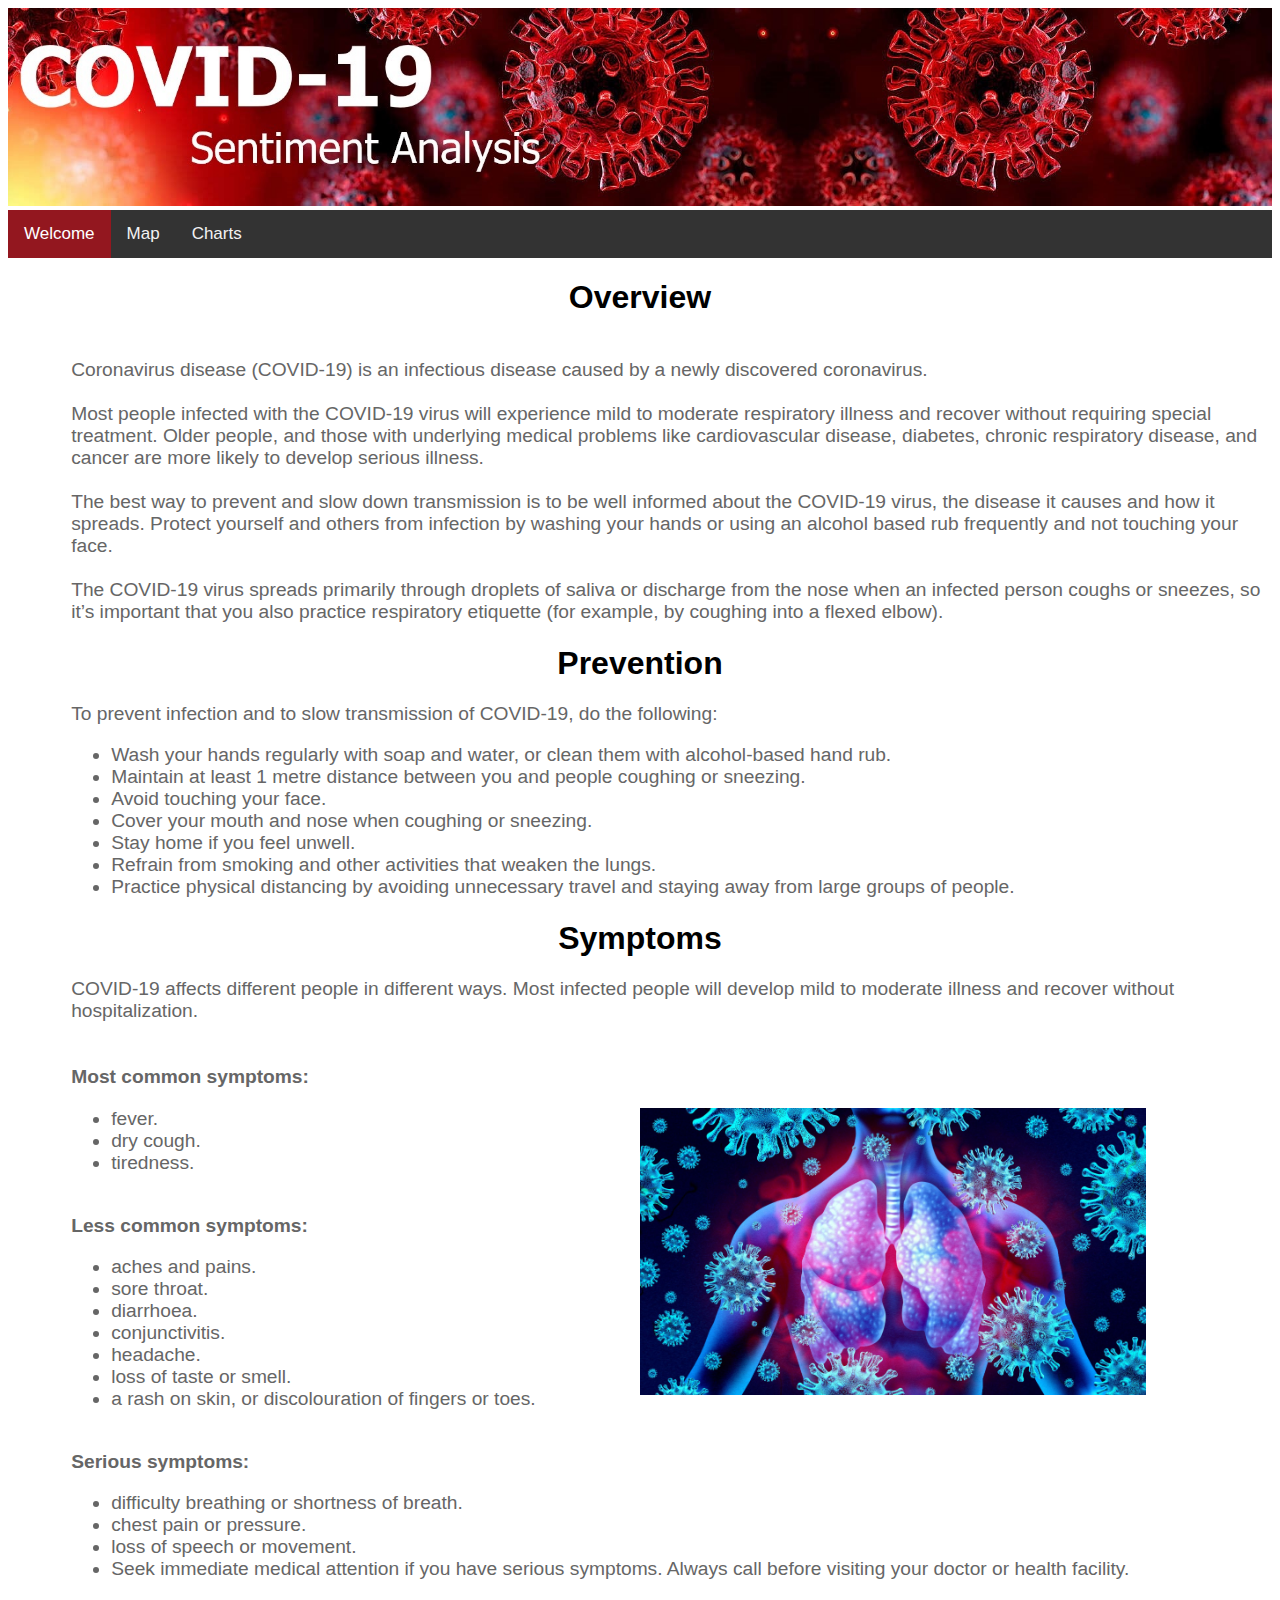
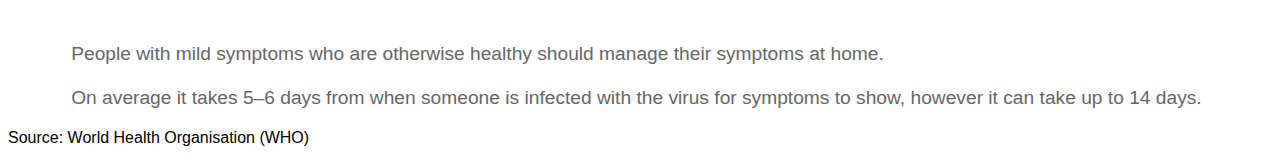
<file: index.html>
<!DOCTYPE html>
<html lang="en">
<head>
    <meta charset="UTF-8">
    <meta name="viewport" content="width=device-width, initial-scale=1.0">

    <!-- Index head -->
    <link rel="stylesheet" href="index.css">

    <!-- Title -->
    <title>COVID-19 Sentiment Analysis</title>
    <link rel="icon" href="./images/covid_icon.png">
</head>
<body>
    <!-- Title Image -->
		<img src="./images/covid_title.jpg" width="100%" alt="COVID Title">

		<!-- Navigation Bar -->
		<div class="nav_bar">
            <a class="active" href="./index.html">Welcome</a>
			<a href="./map.html">Map</a>
			<a href="./chart.html">Charts</a>
		</div>


        <h1>Overview</h1>

        <p>
            <br>Coronavirus disease (COVID-19) is an infectious disease caused by a newly discovered coronavirus.
            <br>
            <br>Most people infected with the COVID-19 virus will experience mild to moderate respiratory illness and recover without requiring special treatment.  Older people, and those with underlying medical problems like cardiovascular disease, diabetes, chronic respiratory disease, and cancer are more likely to develop serious illness.
            <br>
            <br>The best way to prevent and slow down transmission is to be well informed about the COVID-19 virus, the disease it causes and how it spreads. Protect yourself and others from infection by washing your hands or using an alcohol based rub frequently and not touching your face. 
            <br>
            <br>The COVID-19 virus spreads primarily through droplets of saliva or discharge from the nose when an infected person coughs or sneezes, so it’s important that you also practice respiratory etiquette (for example, by coughing into a flexed elbow).
        </p>

        <h1>Prevention</h1>

        <p>
            To prevent infection and to slow transmission of COVID-19, do the following:

            <ul>
                <li>Wash your hands regularly with soap and water, or clean them with alcohol-based hand rub.</li>
                <li>Maintain at least 1 metre distance between you and people coughing or sneezing.</li>
                <li>Avoid touching your face.</li>
                <li>Cover your mouth and nose when coughing or sneezing.</li>
                <li>Stay home if you feel unwell.</li>
                <li>Refrain from smoking and other activities that weaken the lungs.</li>
                <li>Practice physical distancing by avoiding unnecessary travel and staying away from large groups of people.</li>
            </ul>
        </p>


        <h1>Symptoms</h1>
        <p>COVID-19 affects different people in different ways. Most infected people will develop mild to moderate illness and recover without hospitalization.<br>
            <br>
            <br><b>Most common symptoms:</b>
            <br>
        </p>

        <img src="./images/coronavirus_body.jpg" width="40%" style="float: right; margin-right: 10%;" alt="Coronavirus Body"/>

        <ul>
            <li>fever.</li>
            <li>dry cough.</li>
            <li>tiredness.</li>
        </ul>

        <p>    
            <br><b>Less common symptoms:</b>
            <br>
            <ul>
                <li>aches and pains.</li>
                <li>sore throat.</li>
                <li>diarrhoea.</li>
                <li>conjunctivitis.</li>
                <li>headache.</li>
                <li>loss of taste or smell.</li>
                <li>a rash on skin, or discolouration of fingers or toes.</li>
            </ul>
        </p>

        <p>
            <br><b>Serious symptoms:</b>
            <br>
            <ul>
                <li>difficulty breathing or shortness of breath.</li>
                <li>chest pain or pressure.</li>
                <li>loss of speech or movement.</li>
                <li>Seek immediate medical attention if you have serious symptoms.  Always call before visiting your doctor or health facility. </li>
            </ul>
        </p>

        <p>
            <br>
            <br>People with mild symptoms who are otherwise healthy should manage their symptoms at home. 
            <br>
            <br>On average it takes 5–6 days from when someone is infected with the virus for symptoms to show, however it can take up to 14 days. 
        </p>


        <footer>Source: World Health Organisation (WHO)</footer>
        
</body>
</html>
</file>
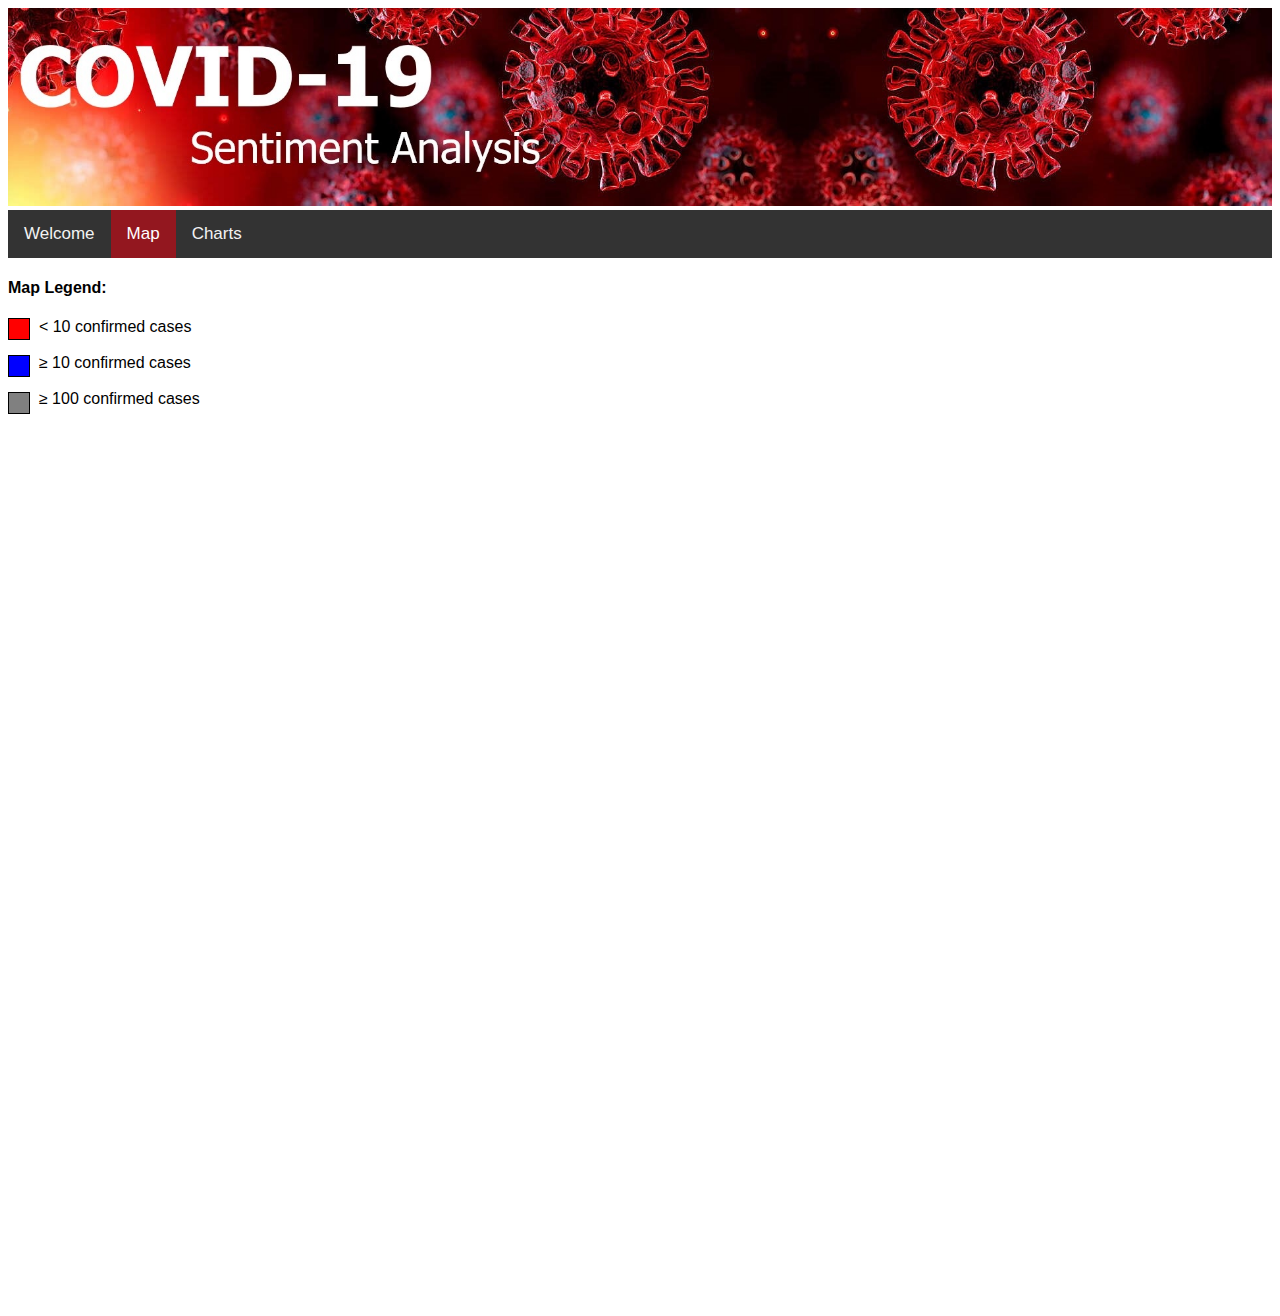
<file: map.html>
<!DOCTYPE html>
<html lang="en">
	<head>
		<meta charset="UTF-8" />
		<meta name="viewport" content="width=device-width, initial-scale=1.0" />

		<!-- Map head -->
		<link rel="stylesheet" href="map.css">
		<script type="module" src="map.js"></script>
		
		<!-- Mapbox Map head -->
		<script src='https://api.mapbox.com/mapbox-gl-js/v2.1.1/mapbox-gl.js'></script>
		<link href='https://api.mapbox.com/mapbox-gl-js/v2.1.1/mapbox-gl.css' rel='stylesheet' />

		<!-- Title -->
		<title>COVID-19 Sentiment Analysis</title>
		<link rel="icon" href="./images/covid_icon.png">
	</head>

	<body>
		<!-- Title Image -->
		<img src="./images/covid_title.jpg" width="100%" alt="COVID Title">

		<!-- Navigation Bar -->
		<div class="nav_bar">
			<a href="./index.html">Welcome</a>
			<a class="active" href="./map.html">Map</a>
			<a href="./chart.html">Charts</a>
		</div>

		<!-- Map Legend -->
		<h4>Map Legend:</h4>
		<div><div class='box red'></div>&nbsp;&nbsp;&#60;&nbsp;10 confirmed cases</div>
		<br>
		<div><div class='box blue'></div>&nbsp;&nbsp;&#8805;&nbsp;10 confirmed cases</div>
		<br>
		<div><div class='box grey'></div>&nbsp;&nbsp;&#8805;&nbsp;100 confirmed cases</div>

		<!-- Map -->
		<div id='map' width="100%"></div>
	</body>
</html>
</file>
<file: index.css>
/* All */

* {
    font-family: -apple-system, BlinkMacSystemFont, 'Segoe UI', Roboto, Oxygen, Ubuntu, Cantarell, 'Open Sans', 'Helvetica Neue', sans-serif;
}

p {
  color: #666;
  margin-left: 5%;
  font-size: 1.2em;
}

ul {
  color: #666;
  margin-left: 5%;
  font-size: 1.2em;
}

h1 {
  text-align: center;
}

/* Navigation bar */

.nav_bar {
    background-color: #333;
    overflow: hidden;
    margin-bottom: 1%;
  }
  
  .nav_bar a {
    float: left;
    color: #f2f2f2;
    text-align: center;
    padding: 14px 16px;
    text-decoration: none;
    font-size: 17px;
  }
  
  .nav_bar a:hover {
    background-color: #ddd;
    color: black;
  }
  
  .nav_bar a.active {
    background-color: #93171f;
    color: white;
  }
</file>
<file: map.css>
/* All */

* {
    font-family: -apple-system, BlinkMacSystemFont, 'Segoe UI', Roboto, Oxygen, Ubuntu, Cantarell, 'Open Sans', 'Helvetica Neue', sans-serif;
}

/* Map */

#map {
    width: 100vw;
    height: 100vh;
}

/* Legend Boxes */
.box {
  float: left;
  height: 20px;
  width: 20px;
  margin-bottom: 15px;
  border: 1px solid black;
  clear: both;
}

.red {
  background-color: red;
}

.blue {
  background-color: blue;
}

.grey {
  background-color: grey;
}

/* Details */

#details {
    list-style: none;
    font-style: bold;
}

/* Navigation bar */

.nav_bar {
    background-color: #333;
    overflow: hidden;
    margin-bottom: 1%;
  }
  
  .nav_bar a {
    float: left;
    color: #f2f2f2;
    text-align: center;
    padding: 14px 16px;
    text-decoration: none;
    font-size: 17px;
  }
  
  .nav_bar a:hover {
    background-color: #ddd;
    color: black;
  }
  
  .nav_bar a.active {
    background-color: #93171f;
    color: white;
  }
</file>
